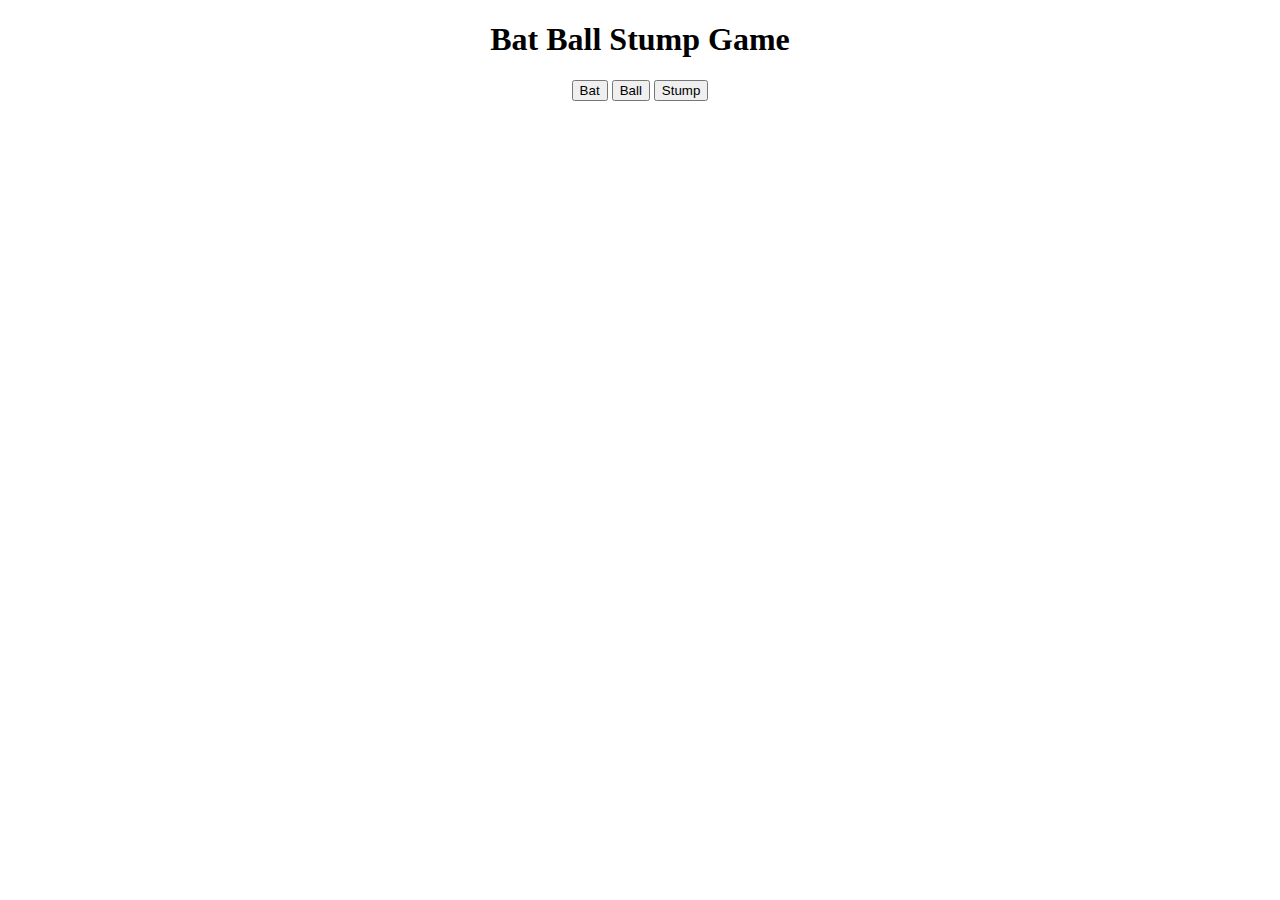
<file: CricketGame_Project/index.html>
<!DOCTYPE html>
<html lang="en">

<head>
  <meta charset="UTF-8">
  <meta name="viewport" content="width=device-width, initial-scale=1.0">
  <title>Document</title>
  <style>
    body {
      text-align: center;
    }
  </style>
</head>

<body>
  <h1>Bat Ball Stump Game</h1>
  <button onclick="
    
  // this will generate random number between 0 and 3
  let randomNumber = Math.random()*3
  let computerChoice;
  if(randomNumber > 0 && randomNumber <=1){
    computerChoice = 'Bat';
  }
  else if(randomNumber >1 && randomNumber <=2){
    computerChoice = 'Ball';
  }
  else{
    computerChoice = 'Stump';
  }
 
  let resultMsg;
  if(computerChoice === 'Ball'){
    resultMsg = 'User won.';
  }else if(computerChoice === 'Bat'){
    resultMsg = `It's a tie`;
  }else if(computerChoice === 'Stump'){
    resultMsg ='computer has won';
  }

  alert(`You have choosen Bat. Computer choice is ${computerChoice} and ${resultMsg}`); 
  ">Bat</button>


  <button onclick="
    
  // this will generate random number between 0 and 3
   randomNumber = Math.random()*3
 
  if(randomNumber > 0 && randomNumber <=1){
    computerChoice = 'Bat';
  }
  else if(randomNumber >1 && randomNumber <=2){
    computerChoice = 'Ball';
  }
  else{
    computerChoice = 'Stump';
  }
 

  if(computerChoice === 'Ball'){
    resultMsg = `It's a tie`;
  }else if(computerChoice === 'Bat'){
    resultMsg = 'computer has won';
  }else if(computerChoice === 'Stump'){
    resultMsg ='User won.';
  }

  alert(`You have choosen Ball. Computer choice is ${computerChoice} and ${resultMsg}`); 
  ">Ball</button>


  <button onclick="
    
  // this will generate random number between 0 and 3
   randomNumber = Math.random()*3
 
  if(randomNumber > 0 && randomNumber <=1){
    computerChoice = 'Bat';
  }
  else if(randomNumber >1 && randomNumber <=2){
    computerChoice = 'Ball';
  }
  else{
    computerChoice = 'Stump';
  }
 

  if(computerChoice === 'Ball'){
    resultMsg = 'computer has won';
  }else if(computerChoice === 'Bat'){
    resultMsg = 'User won.';
  }else if(computerChoice === 'Stump'){
    resultMsg = `It's a tie`;
  }

  alert(`You have choosen Stump. Computer choice is ${computerChoice} and ${resultMsg}`); 
  ">Stump</button>
</body>

</html>
</file>
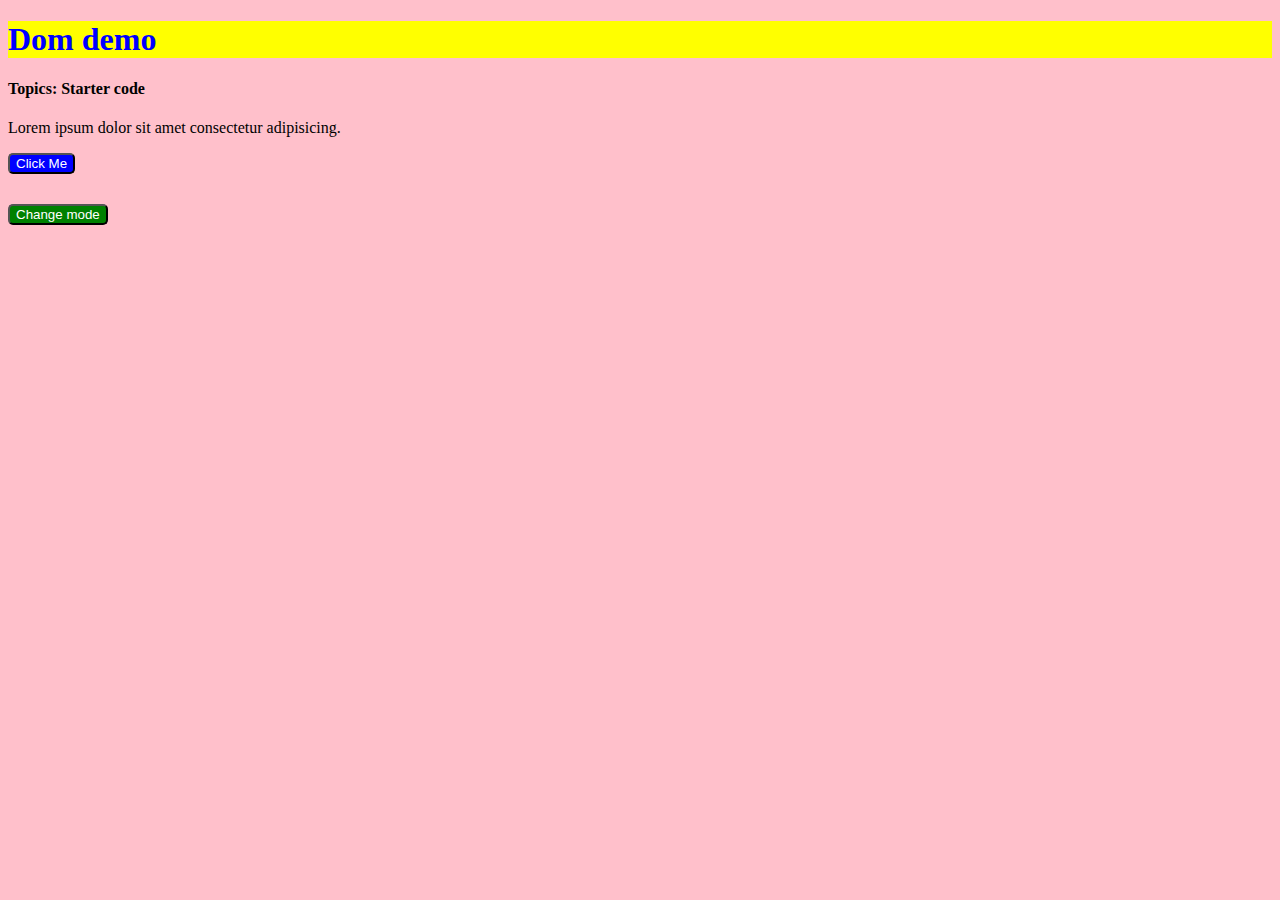
<file: dom/index.html>
<!DOCTYPE html>
<html lang="en">
<head>
  <meta charset="UTF-8">
  <meta name="viewport" content="width=device-width, initial-scale=1.0">
  <link rel="stylesheet" href="style.css">
  <title>Document</title>
</head>
<body>
  <h1 id="rk">Dom demo</h1>
  <h4>Topics: Starter code</h4>
  <p>Lorem ipsum dolor sit amet consectetur adipisicing.</p>
  <button>Click Me</button><br>
  <button id="mode">Change mode</button>
</body>
<script src="script.js">
</script>
</html>
</file>
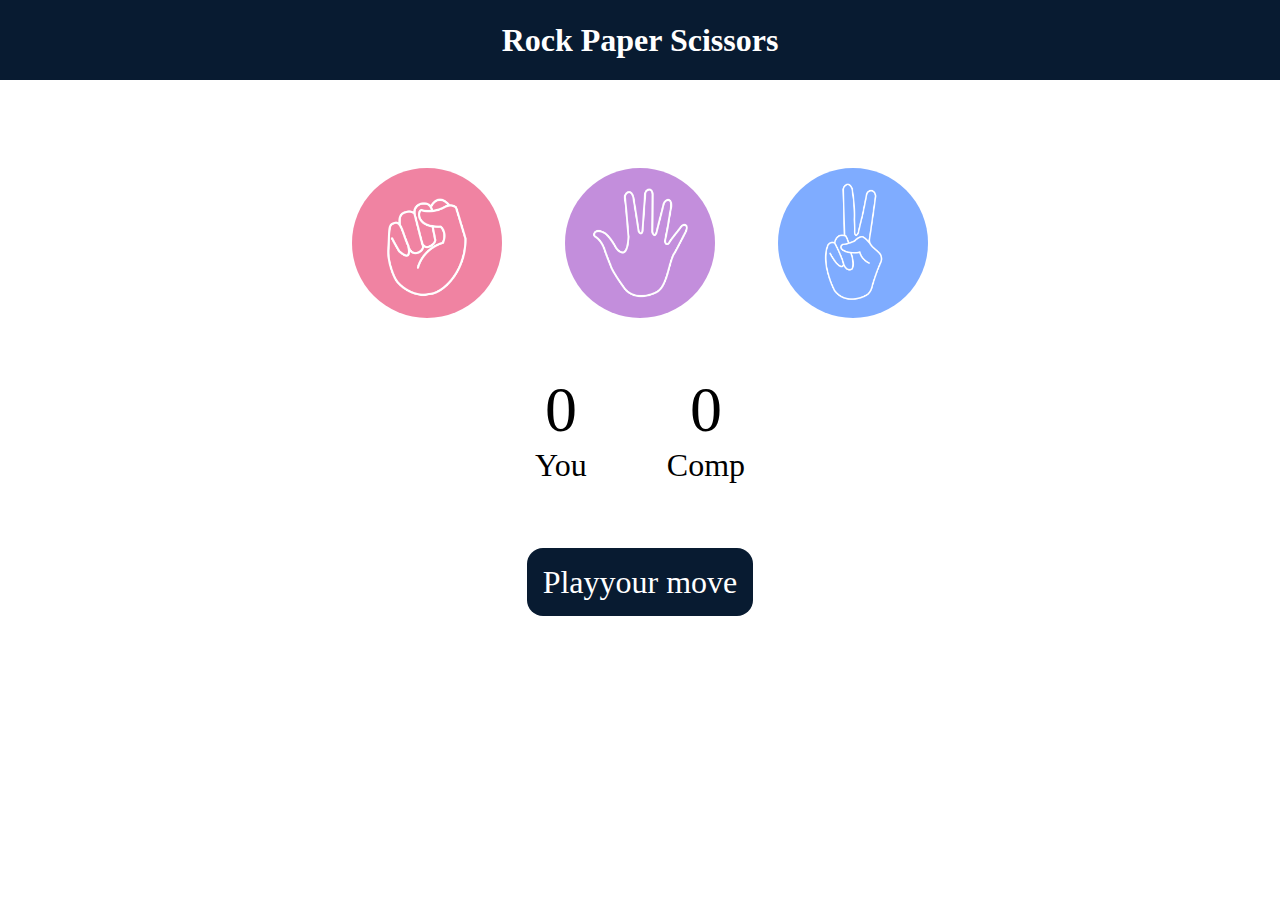
<file: RockPaperScissors_Game/index.html>
<!DOCTYPE html>
<html lang="en">
<head>
  <meta charset="UTF-8">
  <meta name="viewport" content="width=device-width, initial-scale=1.0">
  <link rel="stylesheet" href="style.css">
  <title>Document</title>
</head>
<body>
  <h1>Rock Paper Scissors</h1>
  <div class="choices">
    <div class="choice" id="rock">
      <img src="./images/rock.png" alt="">
    </div>
    <div class="choice" id="paper">
      <img src="./images/paper.png" alt="">
    </div>
    <div class="choice" id="scissors">
      <img src="./images/scissors.png" alt="">
    </div>
  </div>

  <div class="score-board">
    <div class="score" >
      <p id="user-score">0</p>
      <p>You</p>
    </div>
    <div class="score">
      <p id="comp-score">0</p>
      <p>Comp</p>
    </div>
  </div>

  <div class="msg-container">
    <p id="msg">Playyour move</p>
  </div>
</body>
<script src="script.js"></script>
</html>
</file>
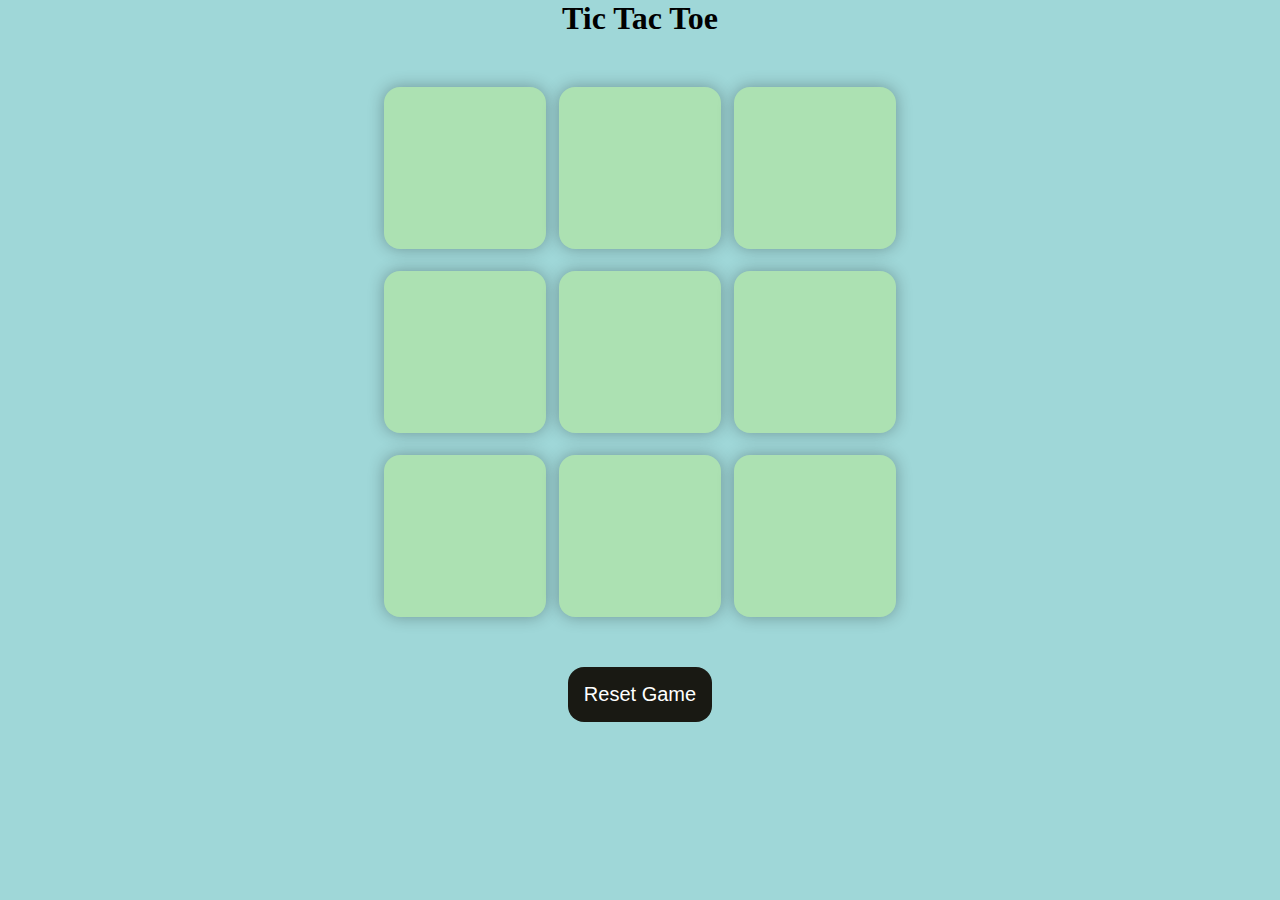
<file: TicTacToe/index.html>
<!DOCTYPE html>
<html lang="en">

<head>
  <meta charset="UTF-8">
  <meta name="viewport" content="width=device-width, initial-scale=1.0">
  <link rel="stylesheet" href="style.css">
  <title>Document</title>
</head>

<body>
  <div class="msg-container hide">
    <p id="msg">Winner</p>
    <button id="new-btn">New Game</button>
  </div>
 <main>
  <h1>Tic Tac Toe </h1>
  <div class="container">
    <div class="game">
      <button class="box"></button>
      <button class="box"></button>
      <button class="box"></button>
      <button class="box"></button>
      <button class="box"></button>
      <button class="box"></button>
      <button class="box"></button>
      <button class="box"></button>
      <button class="box"></button>
    </div>
  </div>
 </main>
    <button id="reset">Reset Game</button>
</body>
<script src="script.js"></script>

</html>
</file>
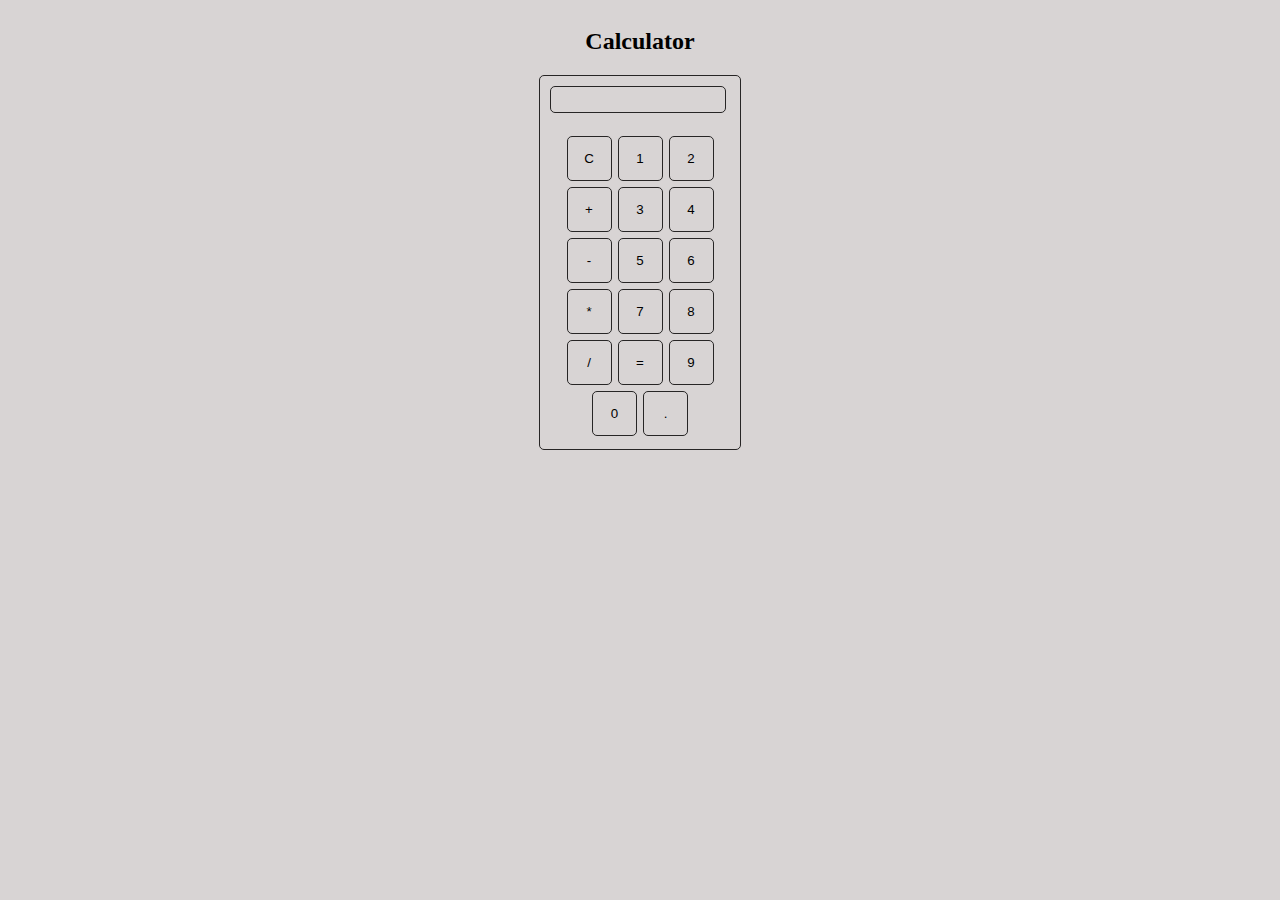
<file: CalculatorProject/Calc.html>
<!DOCTYPE html>
<html lang="en">

<head>
  <meta charset="UTF-8">
  <meta name="viewport" content="width=device-width, initial-scale=1.0">
  <link rel="stylesheet" href="Calculator.css">
  <title>Calculator project</title>
</head>

<body>
  <div class="main">
    <h2>Calculator</h2>
    <div id="calculator">
      <input type="text" id="display" readonly>
      <div class="button-container">
  
        <button class="button"onclick="currentDisplay ='';
        document.querySelector('#display').value = currentDisplay; ">C</button>
  
        <button class="button" onclick="currentDisplay = currentDisplay + '1';
        document.querySelector('#display').value = currentDisplay; ">1</button>
  
        <button class="button" onclick="currentDisplay = currentDisplay + '2';
        document.querySelector('#display').value = currentDisplay; ">2</button>
  
        <button class="button" onclick="currentDisplay = currentDisplay + '+';
        document.querySelector('#display').value = currentDisplay; ">+</button>
  
        <button class="button" onclick="currentDisplay = currentDisplay + '3';
        document.querySelector('#display').value = currentDisplay; ">3</button>
  
        <button class="button"onclick="currentDisplay = currentDisplay + '4';
        document.querySelector('#display').value = currentDisplay; ">4</button>
  
        <button class="button"onclick="currentDisplay = currentDisplay + '-';
        document.querySelector('#display').value = currentDisplay; ">-</button>
  
        <button class="button"onclick="currentDisplay = currentDisplay + '5';
        document.querySelector('#display').value = currentDisplay; ">5</button>
  
        <button class="button"onclick="currentDisplay = currentDisplay + '6';
        document.querySelector('#display').value = currentDisplay; ">6</button>
  
        <button class="button" onclick="currentDisplay = currentDisplay + '*';
        document.querySelector('#display').value = currentDisplay; ">*</button>
  
        <button class="button" onclick="currentDisplay = currentDisplay + '7';
        document.querySelector('#display').value = currentDisplay; ">7</button>
  
        <button class="button" onclick="currentDisplay = currentDisplay + '8';
        document.querySelector('#display').value = currentDisplay; ">8</button>
  
        <button class="button"onclick="currentDisplay = currentDisplay + '/';
        document.querySelector('#display').value = currentDisplay; ">/</button>
  
        <button class="button"onclick="
        let result = eval(currentDisplay);
        currentDisplay = result ;
        document.querySelector('#display').value = currentDisplay; ">=</button>
  
        <button class="button"onclick="currentDisplay = currentDisplay + '9';
        document.querySelector('#display').value = currentDisplay; ">9</button>
  
        <button class="button"onclick="currentDisplay = currentDisplay + '0';
        document.querySelector('#display').value = currentDisplay; ">0</button>
  
        <button class="button"onclick="currentDisplay = currentDisplay + '.';
        document.querySelector('#display').value = currentDisplay; ">.</button>
      </div>
    </div>
  </div>
</body>
<script>
  let currentDisplay = '';
  document.querySelector('#display').value = currentDisplay;
</script>
</html>
</file>
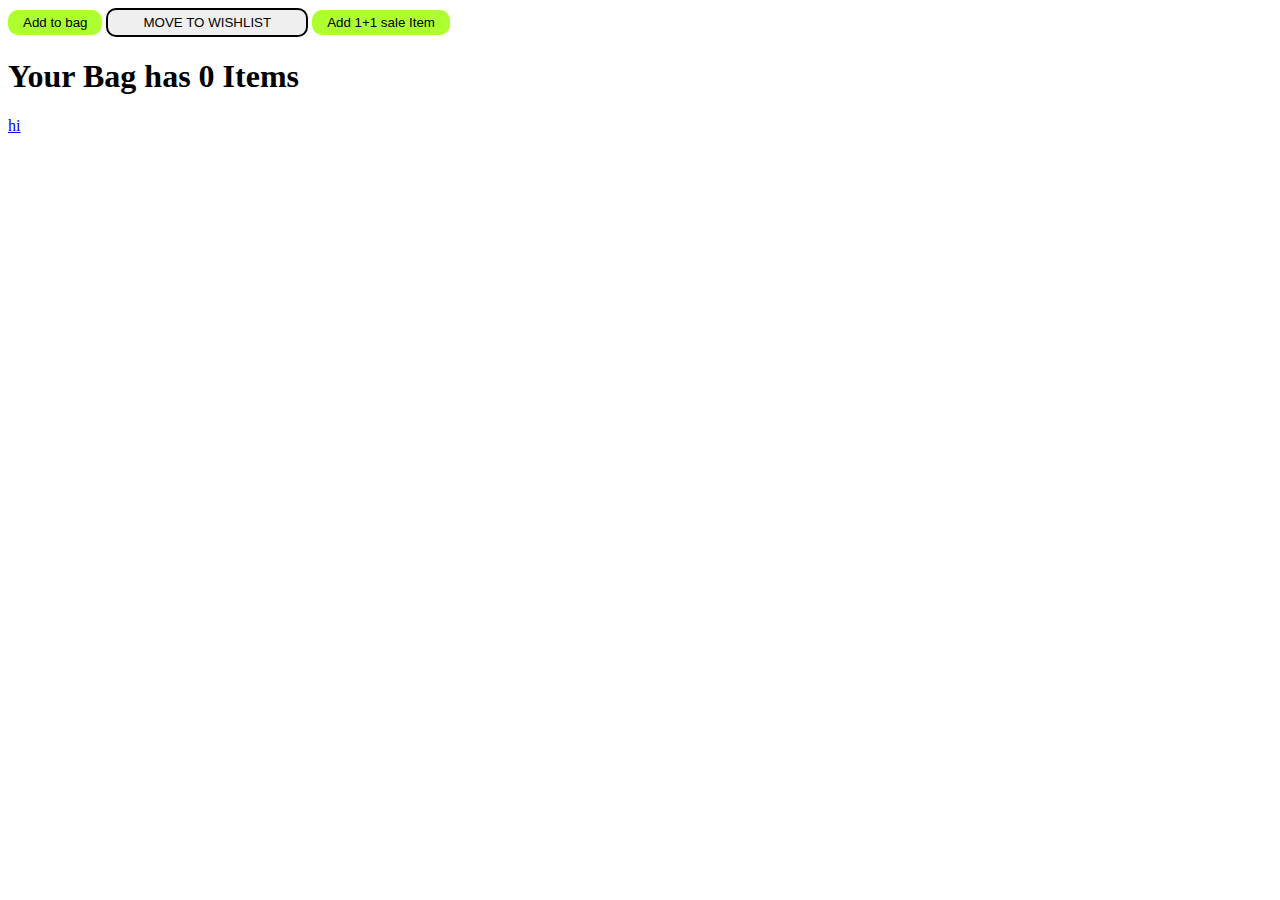
<file: MyntraProject/myntra.html>
<!DOCTYPE html>
<html lang="en">
<head>
  <meta charset="UTF-8">
  <meta name="viewport" content="width=device-width, initial-scale=1.0">
  <link rel="stylesheet" href="style.css">
  <title>Document</title>
</head>
<body>
   <button class="addbag" onclick="cardQuantity++;
   document.querySelector('#cart-summary').innerText = `Your Bag has ${cardQuantity} Items`">Add to bag</button>

   <button class="wishlist" onclick="cardQuantity--;
   document.querySelector('#cart-summary').innerText = `Your Bag has ${cardQuantity} Items`">Move to WishList</button>


   <button class="addbag" onclick="cardQuantity+=2;
   document.querySelector('#cart-summary').innerText = `Your Bag has ${cardQuantity} Items`">Add 1+1 sale Item</button>

   <h1 id="cart-summary"></h1>
   <a href="https://www.google.com">hi</a>
</body>
<script >
  let cardQuantity = 0;
  document.querySelector('#cart-summary').innerText = `Your Bag has ${cardQuantity} Items`
</script>
</html>
</file>
<file: dom/style.css>
body {
  background-color: pink;
}

h1{
  color:  blue;
  background-color: yellow;
}

button{
  background-color: blue;
  color:white;
  border-radius: 5px;
}

#mode{
  background-color: green;
  margin-top: 30px;
}

.dark{
background-color: black;
color: white;
}
.light{
background-color: white;
color: black;
}
</file>
<file: RockPaperScissors_Game/style.css>
*{
  margin: 0;
  padding: 0;
  text-align: center;
}

h1{
  background-color: #081b31;
  color: white;
  height: 5rem;
  line-height: 5rem;
}
.choice{
  height: 165px;
  width: 165px;
  border-radius: 50%;
  display: flex;
  justify-content: center;
  align-items: center;


}
.choice:hover{
  cursor: pointer;
  background-color: #081b31;
}

img{
  height: 150px;
  width: 150px;
  object-fit: cover;
  border-radius: 50%;
}
.choices{
  display: flex;
  justify-content: center;
  align-items: center;
  gap: 3rem;
  margin-top: 5rem;
}
.score-board{
  display: flex;
  justify-content: center;
  align-items: center;
  font-size: 2rem;
  margin-top: 3rem;
  gap: 5rem;
}
#user-score,
#comp-score{
  font-size: 4rem;
}

.msg-container{
  margin-top: 5rem;
}
#msg{
  background-color: #081b31;
  font-size: 2rem;
  color: white;
  padding: 1rem;
  display: inline;
  border-radius: 1rem;
}
</file>
<file: TicTacToe/style.css>
*{
  margin: 0;
  padding: 0;
}

body{
  background-color: #9fd7d8;
  text-align: center;
}

.container{
  height: 70vh;
  display: flex;
  flex-wrap: wrap;
  justify-content: center;
  align-items: center;
  gap: 1.4vmin;
 
}

.game{
  height: 60vmin;
  width: 60vmin;
  display: flex;
  flex-wrap: wrap;
  justify-content: center;
  align-items: center;
  gap: 1.4vmin;
 
}

.box{
  height: 18vmin;
  width: 18vmin;
  border-radius: 1rem;
  border: none;
  box-shadow: 0 0 1rem rgba(0, 0,0,0.3);
  font-size: 8vmin;
  color: #763636;
  background-color: rgb(172, 225, 178);
}

#reset{
  border: none;
  padding: 1rem;
  font-size: 1.25rem;
  background-color: #191913;
  color: white;
  border-radius: 1rem;
}
#new-btn{
  border: none;
  padding: 1rem;
  font-size: 1.25rem;
  background-color: #191913;
  color: white;
  border-radius: 1rem;
}
#msg{
  color: #ffffc7;
  font-size: 7vmin;
}
.msg-container{
  height: 100vmin;
  display: flex;
  justify-content: center;
  align-items: center;
  flex-direction: column;
  gap: 3rem;
}

.hide{
  display: none;
}
</file>
<file: CalculatorProject/Calculator.css>
*{
  background-color: rgb(216, 212, 212);
}
.main{
  display: flex;
  flex-direction: column;
  justify-content: center;
  align-items: center;
 
}
#calculator{
  border: 1px solid rgb(39, 37, 37);
  border-radius: 5px;
  width: 200px;
}
#display{
  border: 1px solid rgb(39, 37, 37);
  border-radius: 5px;
  margin: 10px;
  width: 85%;
  font-size: 20px;
  
}
.button-container{
 display: flex;
 justify-content: center;
 flex-wrap: wrap;
 margin: 10px;
}
.button{
  border: 1px solid rgb(39, 37, 37);
  border-radius: 5px;
  width: 45px;
  height: 45px;
  margin: 3px;

  
}
.button:hover{
  background-color: rgb(154, 79, 79);
  transition: 0.3s;
 
}
</file>
<file: MyntraProject/style.css>
.addbag{
  background-color: greenyellow;
  border: none;
  border-radius: 10px;
  padding: 5px 15px;

}
.wishlist{
  padding: 5px 35px;
  border:2px solid black;
  border-radius: 10px;
  text-transform: uppercase;
}
</file>
